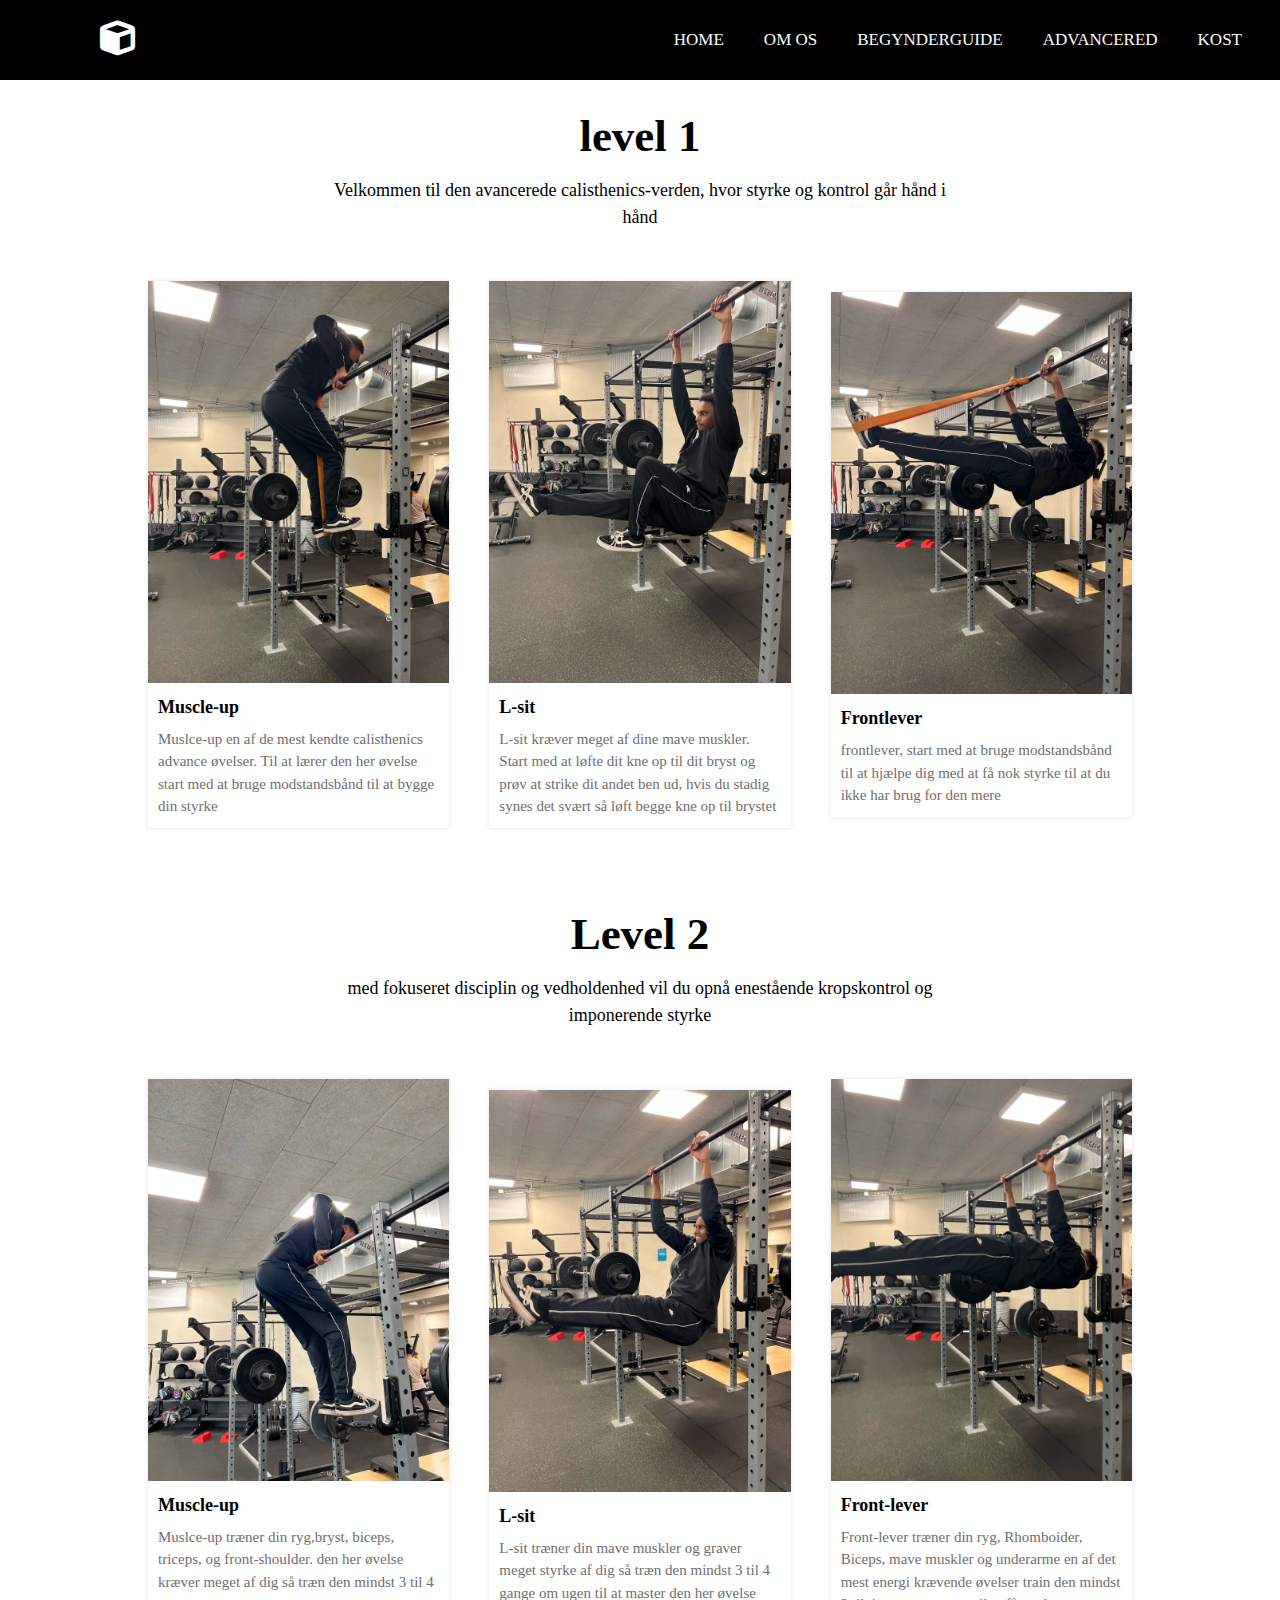
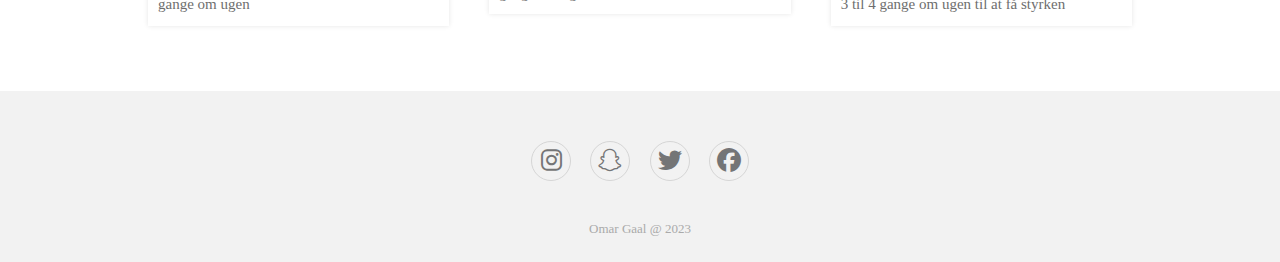
<file: avancered.html>
<!DOCTYPE html>
<html lang="en">
<head>
    <meta charset="UTF-8">
    <meta name="viewport" content="width=device-width, initial-scale=1.0">
    <link rel="stylesheet" href="css/avencered.css">
    <link rel="stylesheet" href="https://cdnjs.cloudflare.com/ajax/libs/font-awesome/6.4.2/css/all.min.css">

    <title>avancered</title>
</head>
<body>

    <nav>
        <!-- step 12 - adding input tag, label tag and i tag for fontawesome icon -->
        <input type="checkbox" id="check">
        <!-- step 13 - adding class attribute -->
        <label for="check" class="checkbtn">
          <i class="fa fa-bars" ></i>
        </label>
        <!-- END step 12 - adding input tag, label tag and i tag for fontawesome icon -->
        <label for="logo" class="logo"><i class="fa-solid fa-cube"></i></label>
        <ul>
            <!-- step 10 - adding active clas-->
            <li><a class="active" href="index.html">Home</a></li>
            <li><a href="om-os.html">Om Os</a></li>
            <li><a href="begynderguide.html">Begynderguide</a></li>
            <li><a href="avancered.html">Advancered</a></li>
            <li><a href="#">Kost</a></li>
          </ul>
      </nav>





<div class="container">
    <div class="row">
        <div class="header">
            <h1>level 1</h1>
            <p>Velkommen til den avancerede calisthenics-verden, hvor styrke og kontrol går hånd i hånd</p>
        </div>
        <div class="content">
            <div class="card">
                <img src="img/advance/musleup-1.webp" alt="muscle-up">
                <h4>Muscle-up</h4>
                <p>Muslce-up en af de mest kendte calisthenics advance øvelser. Til at lærer den her øvelse start med at bruge modstandsbånd til at bygge din styrke</p>
            </div>
            <div class="card">
                <img src="img/advance/lsit-1.webp" alt="L-sit">
                <h4> L-sit</h4>
                <p>L-sit kræver meget af dine mave muskler. Start med at løfte dit kne op til dit bryst og prøv at strike dit andet ben ud, hvis du stadig synes det svært så løft begge kne op til brystet</p>
            </div>
            <div class="card">
                <img src="img/advance/frontlever-2.webp" alt="frontlever">
                <h4>Frontlever</h4>
                <p>frontlever, start med at bruge modstandsbånd til at hjælpe dig med at få nok styrke til at du ikke har brug for den mere </p>
            </div>
        </div>
    </div>
</div>    
<!-- assistet traning end -->

<div class="container">
    <div class="row">
        <div class="header">
            <h1>Level 2</h1>
            <p>med fokuseret disciplin og vedholdenhed vil du opnå enestående kropskontrol og imponerende styrke </p>
        </div>
        <div class="content">
            <div class="card">
                <img src="img/advance/musleup-2.webp" alt="muscle-up">
                <h4>Muscle-up</h4>
                <p>Muslce-up træner din ryg,bryst, biceps, triceps, og front-shoulder. den her øvelse kræver meget af dig så træn den mindst 3 til 4 gange om ugen</p>
            </div>
            <div class="card">
                <img src="img/advance/lsit-2.webp" alt="L-sit">
                <h4>L-sit</h4>
                <p>L-sit træner din mave muskler og graver meget styrke af dig så træn den mindst 3 til 4 gange om ugen til at master den her øvelse </p>
            </div>
            <div class="card">
                <img src="img/advance/frontlever-4.webp" alt="front-lever">
                <h4>Front-lever</h4>
                <p>Front-lever træner din ryg, Rhomboider, Biceps, mave muskler og underarme en af det mest energi krævende øvelser train den mindst 3 til 4 gange om ugen til at få styrken</p>
            </div>
        </div>
    </div>
</div>    
<!-- normal træning end -->


<footer class="footer">
    <div class="social">
        <a href=""><i class="fab fa-instagram"></i></a>
        <a href=""><i class="fab fa-snapchat"></i></a>
        <a href=""><i class="fab fa-twitter"></i></a>
        <a href=""><i class="fab fa-facebook"></i></a>
    </div>
<p class="copyright">Omar Gaal @ 2023</p>
</footer>

</body>
</html>
</file>
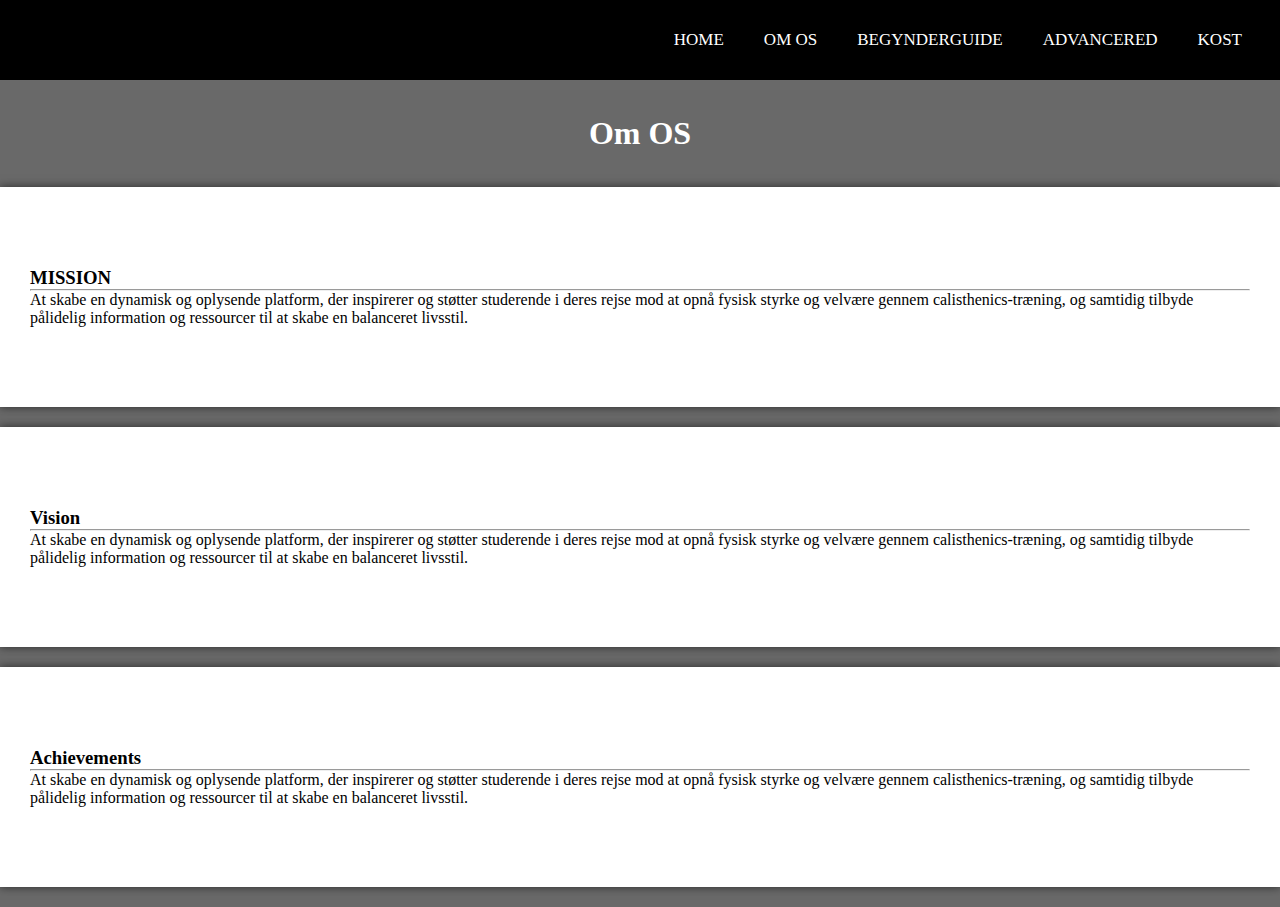
<file: om-os.html>
<!DOCTYPE html>
<html lang="en">
<head>
    <meta charset="UTF-8">
    <meta name="viewport" content="width=device-width, initial-scale=1.0">
    <link rel="stylesheet" href="css/om-os.css">
    <link rel="stylesheet" href="https://cdnjs.cloudflare.com/ajax/libs/font-awesome/6.4.2/css/all.min.css" integrity="sha512-z3gLpd7yknf1YoNbCzqRKc4qyor8gaKU1qmn+CShxbuBusANI9QpRohGBreCFkKxLhei6S9CQXFEbbKuqLg0DA==" crossorigin="anonymous" referrerpolicy="no-referrer" />

    <title>Om os</title>
</head>
<body>
    <nav>
        <!-- step 12 - adding input tag, label tag and i tag for fontawesome icon -->
        <input type="checkbox" id="check">
        <!-- step 13 - adding class attribute -->
        <label for="check" class="checkbtn">
          <i class="fa fa-bars" ></i>
        </label>
        <!-- END step 12 - adding input tag, label tag and i tag for fontawesome icon -->
          <label for="logo" class="logo"><i class="fa-solid fa-cube"></i></label>
          <ul>
            <!-- step 10 - adding active clas-->
            <li><a class="active" href="index.html">Home</a></li>
            <li><a href="om-os.html">Om Os</a></li>
            <li><a href="begynderguide.html">Begynderguide</a></li>
            <li><a href="avancered.html">Advancered</a></li>
            <li><a href="#">Kost</a></li>
          </ul>
      </nav>

<main id="about">
    <div class="about-1">
        <h1>Om OS</h1>
    </div>
 
    <section id="about-2">
            <div class="content-box-lg">
                <section class="container">
                        <div class="row">
                                <div class="about-item text-center">
                                    <i class="fa fa-book"></i>
                                    <h3>MISSION</h3>
                                    <hr>
                                    <p>At skabe en dynamisk og oplysende platform, der 
                                        inspirerer og støtter studerende i deres rejse mod at opnå 
                                        fysisk styrke og velvære gennem calisthenics-træning, og samtidig tilbyde
                                         pålidelig information og ressourcer til at skabe en balanceret livsstil.
                                        </p>
                                </div>
                            
                           
                                <div class="about-item text-center">
                                    <i class="fa fa-globe"></i>
                                    <h3>Vision</h3>
                                    <hr>
                                    <p>At skabe en dynamisk og oplysende platform, der 
                                        inspirerer og støtter studerende i deres rejse mod at opnå 
                                        fysisk styrke og velvære gennem calisthenics-træning, og samtidig tilbyde
                                         pålidelig information og ressourcer til at skabe en balanceret livsstil.
                                        </p>
                                </div>
                      
                           
                                <div class="about-item text-center">
                                    <i class="fa fa-pencil"></i>
                                    <h3>Achievements</h3>
                                    <hr>
                                    <p>At skabe en dynamisk og oplysende platform, der 
                                        inspirerer og støtter studerende i deres rejse mod at opnå 
                                        fysisk styrke og velvære gennem calisthenics-træning, og samtidig tilbyde
                                         pålidelig information og ressourcer til at skabe en balanceret livsstil.
                                        </p>
                                </div>
                           
                        </div>
                    
                </section>
            </div>
        
        </section>
</main>

</body>
</html>
</file>
<file: css/avencered.css>
*{
    margin: 0px;
    padding: 0px;
    box-sizing: border-box;
}






/* navbar start */
nav {
    background-color: #0082e6;
  }
  
  /* Step 5 */
  /* change height and width of the nav container */
  
  nav {
    background-color: black;
    height: 80px;
    width: 100%;
  }
  
  /* Step 6 */
  /* Style the logo */
  
  label.logo {
    color: white;
    font-size: 35px;
    line-height: 80px;
    padding: 0 100px;
    font-weight: bold;
  }
  
  /* Step 7 */
  /* Style the nav */
  
  nav ul {
    float: right;
    margin-right: 20px;
  }
  
  /* Step 8 */
  /* Style the nav */
  
  nav ul li {
    display: inline-block;
    line-height: 80px;
    margin: 0 5px;
  }
  
  /* Step 9 */
  /* Style the link inside the nav */
  
  nav ul li a {
    color: white;
    font-size: 17px;
    text-transform: uppercase;
    text-decoration: none;
  }
  
  /* Step 10 */
  /* Remember to add the class active on the index.html site before adding css below */
  /* Style the active link */
  
  a:active,
  a:hover {
    background-color: #1b9bff;
    transition: .5s;
  }
  
  /* Step 11 */
  /* updating the style inside the nav */
  
  nav ul li a {
    color: white;
    font-size: 17px;
    padding: 7px 13px;
    border-radius: 3px;
    text-transform: uppercase;
  }
  
  /* Step 13 */
  /* styling the label checkbtn class */
  .checkbtn {
    font-size: 30px;
    color: white;
    float: right;
    line-height: 80px;
    margin-right: 40px;
    cursor: pointer;
  }
  
  /* Step 14 */
  /* styling the input tag  */
  #check {
    display: none;
  }
  
  /* Step 15 */
  /* styling the label checkbtn class - display none*/
  .checkbtn {
    font-size: 30px;
    color: white;
    float: right;
    line-height: 80px;
    margin-right: 40px;
    cursor: pointer;
    display: none;
  }
  
  /* step 16 */
  /* adding CSS Media Query - break-point 925px max */
  @media (max-width: 925px){

    label.logo{
      font-size: 30px;
      padding-left: 50px;
    }


    nav ul li a {
      font-size: 16px;

    }

    h1{
      padding-top: 20px;
    }
  }

  /* step 17  */
  /* adding CSS Media query - break-point 858px max */
  @media(max-width: 858px){

    .checkbtn{
      display: block;
    }

    ul {
      position: fixed;
      width: 100%;
      height: 100vh;
      background: #2c3e50;
      top: 80px;
      left: 0;
      text-align: center;
    }

  
/* step 18 */
/* continueing styling break-point 858px max */
nav ul li {
  display: block;
}
ul {
  left: 100%;
  transition: all 0.5s;
}

/* step 19 */
/* continueing styling break-point 858px max */
/* adding new selector #check:checked ~ */

#check:checked ~ ul{
  left: 0;

}



/* step 20 */
/* updating selector - nav ul li  */
/* adding new propperties - margin and line-height */



nav ul li {
  margin: 50px 0;
  line-height: 30px;
}
 }


 /* step 21 */
/* styling section tag - outside the media query */
/* adding new propperties background - background-size - height */

/* section{
  background: url(../img/bg.jpg);
  background-size: cover;
  height: calc(300vh - 80px);

} */
/* step 22 */
/* making the navbar position fixd */
nav{
  /* position: fixed; */
}

/* navbar end */


.card img{
    width: 40%;
    height: 40%;
}
.container{
    width: 100%;
}

.container .row{
    width: 80%;
    margin: auto;
}
.container .row .header{
    width: 60%;
    text-align: center;
    margin: auto;
}
.container .row .header h1{
    padding-top: 30px;
    font-size: 45px;
    color: black;
}
.container .row .header p{
    margin-top: 15px;
    font-size: 18px;
    line-height: 1.5;
    color: black;
}

.content{
    display: flex;
    justify-content: center;
    align-items: center;
    margin: auto;
}
.content .card{
    flex: 1;
    margin: 50px 20px;
    box-shadow: 0px 0px 5px 0px rgba(0, 0, 0, 0.1);
    background-color: #fff;
}
.content .card img{
    width: 100%;
    height: auto;

}

.content .card h4{
    margin-top: 10px;
    margin-left: 10px;
    font-size: 18px;
}
.content .card p{
    font-size: 15px;
    color: #6e6e6e;
    line-height: 1.5;
    padding: 10px;
}
/* traing content end  */
/* footer area start */
.footer {
    width: 100%;
    background-color: #f2f2f2;
    padding: 20px;
    text-align: center;
    color: #4b4c4d;
}

.footer, 
.social {
    text-align: center;
    padding: 25px;
    color: #4b4c4d;
}


.social a{
    font-size: 24px;
    /* inherit tager farven fra .footer, .social -omar */
    /* the color property here - gets the same color as its container - in this case . social (color: #4b4c4d) */
    color: inherit;
    border: 1px solid #ccc;
    width: 40px;
    height: 40px;
    line-height: 38px;
    display: inline-block;
    text-align: center;
    border-radius: 50%;
    margin: 0 8px;
    opacity: 0.75;
}

.social a:hover {
opacity: 1.9;
}

.footer ul{
    margin-top: 0;
    padding: 0;
    list-style: none;
    font-size: 18px;
    line-height: 1.6;
    margin-bottom: 0;
}

.footer ul li {
display: inline-block;
padding: 0 15px;

}

.footer ul li a{
    color: inherit;
    text-decoration: none;
    opacity: 0.8;
}
.footer ul li a:hover{
    opacity: 1;
}


.footer, .copyright{
    margin-top: 15px;
    text-align: center;
    font-size: 13px;
    color: #aaa;   
}
/* styling footer so it is always placed in bottom */
footer.footer{
    /* position: absolute; this will stop it from staring before content area 2 */ 
    position: relative;
   bottom: 0;
    width: 100%;
    bottom: 0;
}
/* footer area end */

/* footor end  */
@media screen and (max-width: 768px) {
    .content{
        flex-direction: column;
    }
}
</file>
<file: css/om-os.css>
*{
    margin: 0;
    padding: 0;
}

body{
    background-color: dimgray;
}




/* navbar start */
nav {
    background-color: #0082e6;
  }
  
  /* Step 5 */
  /* change height and width of the nav container */
  
  nav {
    background-color: black;
    height: 80px;
    width: 100%;
  }
  
  /* Step 6 */
  /* Style the logo */
  
  label.logo {
    color: white;
    font-size: 35px;
    line-height: 80px;
    padding: 0 100px;
    font-weight: bold;
  }
  
  /* Step 7 */
  /* Style the nav */
  
  nav ul {
    float: right;
    margin-right: 20px;
  }
  
  /* Step 8 */
  /* Style the nav */
  
  nav ul li {
    display: inline-block;
    line-height: 80px;
    margin: 0 5px;
  }
  
  /* Step 9 */
  /* Style the link inside the nav */
  
  nav ul li a {
    color: white;
    font-size: 17px;
    text-transform: uppercase;
    text-decoration: none;
  }
  
  /* Step 10 */
  /* Remember to add the class active on the index.html site before adding css below */
  /* Style the active link */
  
  a:active,
  a:hover {
    background-color: #1b9bff;
    transition: .5s;
  }
  
  /* Step 11 */
  /* updating the style inside the nav */
  
  nav ul li a {
    color: white;
    font-size: 17px;
    padding: 7px 13px;
    border-radius: 3px;
    text-transform: uppercase;
  }
  
  /* Step 13 */
  /* styling the label checkbtn class */
  .checkbtn {
    font-size: 30px;
    color: white;
    float: right;
    line-height: 80px;
    margin-right: 40px;
    cursor: pointer;
  }
  
  /* Step 14 */
  /* styling the input tag  */
  #check {
    display: none;
  }
  
  /* Step 15 */
  /* styling the label checkbtn class - display none*/
  .checkbtn {
    font-size: 30px;
    color: white;
    float: right;
    line-height: 80px;
    margin-right: 40px;
    cursor: pointer;
    display: none;
  }
  
  /* step 16 */
  /* adding CSS Media Query - break-point 925px max */
  @media (max-width: 925px){

    label.logo{
      font-size: 30px;
      padding-left: 50px;
    }


    nav ul li a {
      font-size: 16px;

    }

    h1{
      padding-top: 20px;
    }
  }

  /* step 17  */
  /* adding CSS Media query - break-point 858px max */
  @media(max-width: 858px){

    .checkbtn{
      display: block;
    }

    ul {
      position: fixed;
      width: 100%;
      height: 100vh;
      background: #2c3e50;
      top: 80px;
      left: 0;
      text-align: center;
    }

  
/* step 18 */
/* continueing styling break-point 858px max */
nav ul li {
  display: block;
}
ul {
  left: 100%;
  transition: all 0.5s;
}

/* step 19 */
/* continueing styling break-point 858px max */
/* adding new selector #check:checked ~ */

#check:checked ~ ul{
  left: 0;

}



/* step 20 */
/* updating selector - nav ul li  */
/* adding new propperties - margin and line-height */



nav ul li {
  margin: 50px 0;
  line-height: 30px;
}
 }


 /* step 21 */
/* styling section tag - outside the media query */
/* adding new propperties background - background-size - height */

/* section{
  background: url(../img/bg.jpg);
  background-size: cover;
  height: calc(300vh - 80px);

} */
/* step 22 */
/* making the navbar position fixd */
nav{
  /* position: fixed; */
}

/* navbar end */













.about-1{
    margin: 30px;
    padding: 5px;
}
.about-1 h1{
    text-align: center;
    color: white;
    font-weight: bold;
}
.about-1 p{
    text-align: center;
    padding: 3px;
    color: #fff;
}

.about-item{
    margin-bottom: 20px;
    margin-top: 20px;
    background-color: white;
    padding: 80px 30px;
    box-shadow: 0 0 9px rgba(0, 0, 0, .6);

}
.about-item i{
    font-size: 43;

}
</file>
